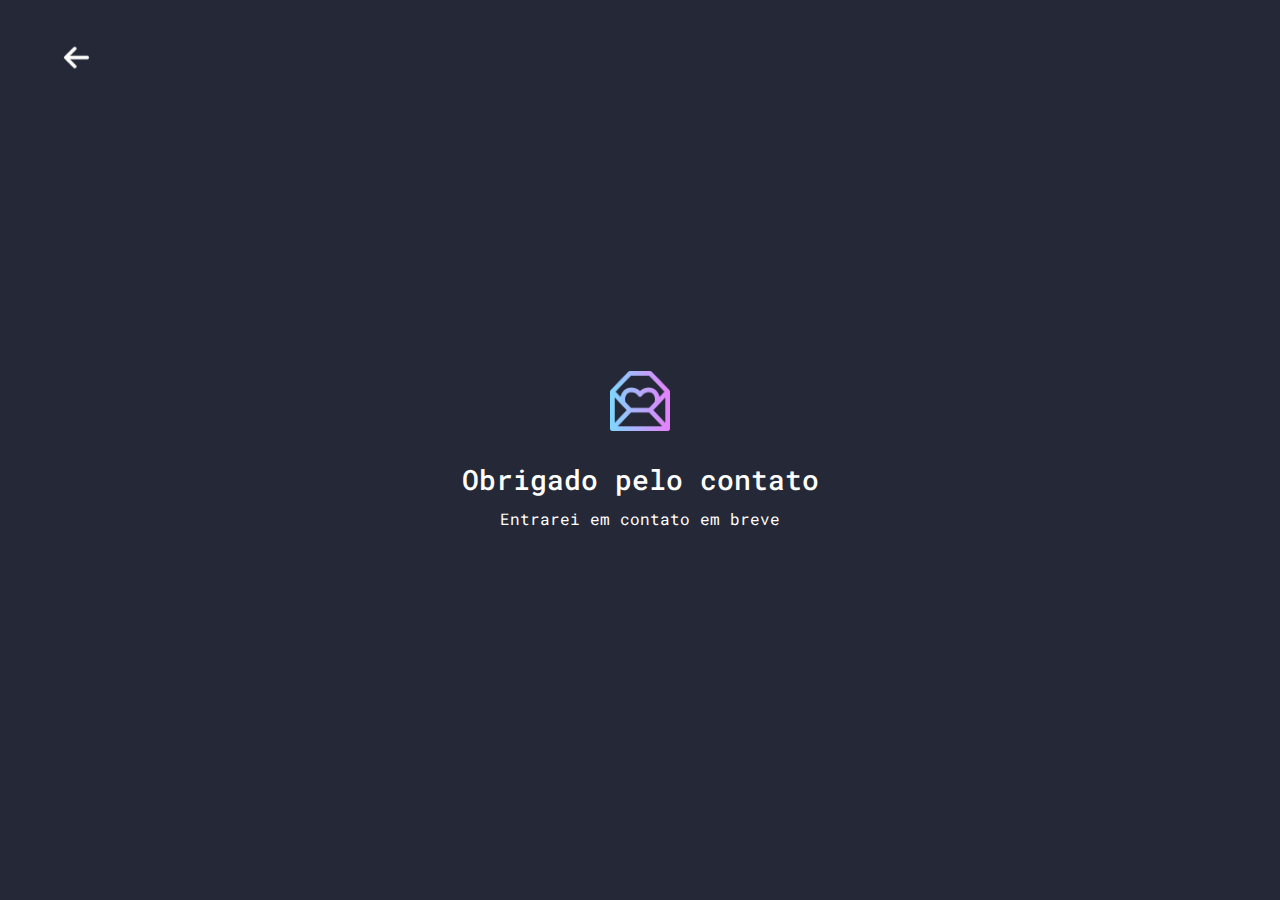
<file: thanks.html>
<!DOCTYPE html>
<html lang="en">
  <head>
    <meta charset="UTF-8" />
    <meta http-equiv="X-UA-Compatible" content="IE=edge" />
    <meta name="viewport" content="width=device-width, initial-scale=1.0" />
    <meta charset="utf-8" />
    <link rel="stylesheet" href="thanks.style.css" />
    <link rel="preconnect" href="https://fonts.googleapis.com" />
    <link rel="preconnect" href="https://fonts.gstatic.com" crossorigin />
    <link
      href="https://fonts.googleapis.com/css2?family=Roboto+Mono:wght@300;400;500;700&display=swap"
      rel="stylesheet"
    />
    <title>Obrigado</title>
  </head>
  <body>
    <header>
      <a href="https://www.higorvlara.com.br">
        <img src="./images/arrow/arrow_white.png" alt="Back" />
      </a>
    </header>
    <div id="thanks">
      <div class="letter">
        <img src="./images/loves/love-letter.png" alt="Love letter" />
        <div>
          <p class="title">Obrigado pelo contato</p>
          <p class="text">Entrarei em contato em breve</p>
        </div>
      </div>
    </div>
  </body>
</html>
</file>
<file: thanks.style.css>
* {
  scroll-behavior: smooth;
  margin: 0;
  padding: 0;
  box-sizing: border-box;
  outline: 0;
}
body {
  font-family: "Roboto Mono", monospace;
  background-color: #252836;
  height: 100vh;
}
header {
  position: fixed;
  top: 0px;
  display: flex;
  padding: 0px 5% 0px 5%;
  height: 16vh;
  max-height: 130px;
  width: 100%;
  align-items: center;
  z-index: 1000;
}
header img {
  width: 25px;
  height: 25px;
}
header a {
  cursor: pointer;
  width: 40px;
  height: 40px;
  border: none;
  outline: none;
  background: none;
}
#thanks {
  display: flex;
  width: 100%;
  height: 100%;
  align-items: center;
  justify-content: center;
}
.letter {
  display: flex;
  flex-direction: column;
  align-items: center;
  justify-content: center;
  gap: 30px;
}
.letter img {
  width: 60px;
  height: 60px;
}
.letter div {
  display: flex;
  flex-direction: column;
  align-items: center;
  justify-content: center;
  gap: 10px;
}
.title {
  color: white;
  font-size: 28px;
  font-weight: 500;
}
.text {
  color: white;
  font-size: 16px;
  font-weight: 400;
}
</file>
